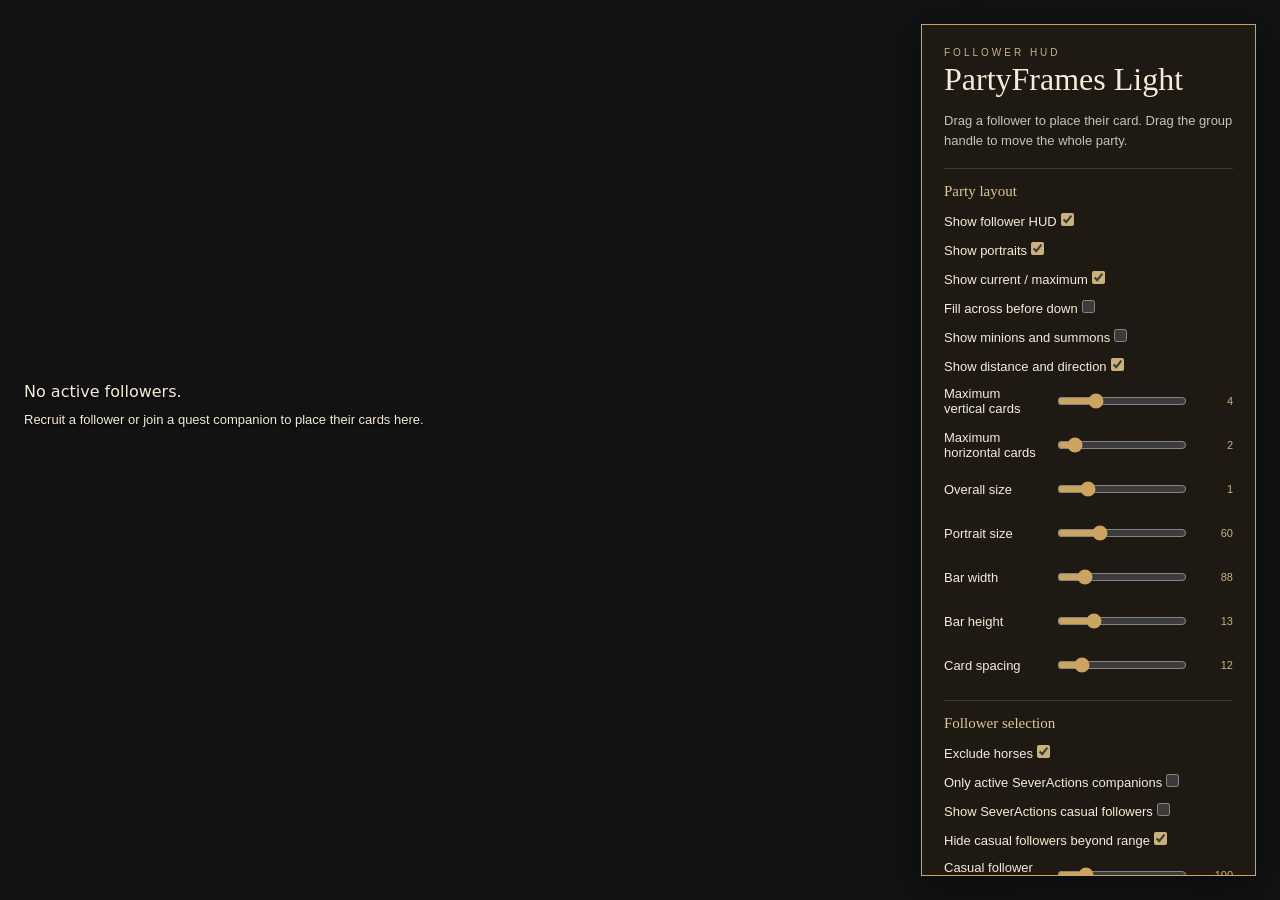
<file: package/Magelight/PartyLight/views/settings/index.html>
<!doctype html><html lang="en"><head><meta charset="utf-8"><meta name="viewport" content="width=device-width,initial-scale=1"><link rel="stylesheet" href="../style.css"><title>PartyFrames Light Settings</title></head><body class="editing"><div id="party"></div><aside id="settings"><header><div class="eyebrow">FOLLOWER HUD</div><h1>PartyFrames Light</h1><p>Drag a follower to place their card. Drag the group handle to move the whole party.</p></header><div id="controls"></div><footer><button id="reset">Reset layout</button><button id="close">Done</button><p id="status">Changes save automatically · Escape closes</p></footer></aside><div id="empty">No active followers.<br><small>Recruit a follower or join a quest companion to place their cards here.</small></div><script src="../app.js"></script></body></html>
</file>
<file: package/Magelight/PartyLight/views/style.css>
@import url("theme.css");
:root{color-scheme:dark;font-family:Georgia,'Times New Roman',serif;color:#f4ecd8}*{box-sizing:border-box}html,body{margin:0;width:100%;height:100%;overflow:hidden;background:transparent}#party{position:absolute;inset:0;pointer-events:none}.party-group{position:absolute;display:flex;flex-direction:column;align-items:center;transform-origin:top left}.party-group.horizontal{flex-direction:row;align-items:flex-start}.card{position:relative;flex:none;display:flex;flex-direction:column;align-items:center;text-align:center;text-shadow:0 1px 2px #000,1px 0 2px #000;user-select:none;transform-origin:top left}.card.free{position:absolute}.portrait{position:relative;border:1px solid #8b826b;border-radius:9px;background:linear-gradient(145deg,#393b35,#111b1c);overflow:hidden;box-shadow:0 2px 5px #0008;margin-bottom:4px}.portrait img{width:100%;height:100%;object-fit:cover;display:block}.portrait.cutout img{object-fit:cover;object-position:center top;transform:scale(1.9);transform-origin:50% 5%}.monogram{display:flex;align-items:center;justify-content:center;height:100%;font-size:28px;color:#b7ad91}.name{font-size:13px;line-height:17px;max-width:100%;white-space:nowrap;overflow:hidden;text-overflow:ellipsis;margin-bottom:2px}.bars{display:flex;flex-direction:column;width:100%;gap:2px}.bar{position:relative;overflow:hidden;clip-path:polygon(4px 0,calc(100% - 4px) 0,100% 50%,calc(100% - 4px) 100%,4px 100%,0 50%);background:#141414ce;border-top:1px solid #a7986866;box-shadow:0 1px 1px #000}.fill{position:absolute;inset:0 auto 0 0;transition:width .12s linear;background:linear-gradient(#c34f44,#a32929 55%,#6d1919)}.stamina .fill{background:linear-gradient(#6fa458,#34712a 55%,#23491d)}.magicka .fill{background:linear-gradient(#738fce,#3b5ba3 55%,#263d76)}.value{position:absolute;inset:0;font-family:Arial,sans-serif;font-size:11px;line-height:inherit;font-weight:600;color:white;white-space:nowrap}.unloaded{opacity:.5}.editing{background:linear-gradient(90deg,transparent 30%,#10161955)}.editing .card{pointer-events:auto;cursor:grab;outline:1px dashed #c5b58366;outline-offset:4px}.editing .card.selected{outline:2px solid #dac18a}.editing .card:active{cursor:grabbing}.group-handle{position:absolute;left:0;top:-30px;white-space:nowrap;background:#141d24e8;border:1px solid #a79a72;padding:4px 8px;font:12px Arial;pointer-events:auto;cursor:move}.editing #settings{position:absolute;right:24px;top:24px;bottom:24px;width:335px;background:#131b21f5;border:1px solid #83785a;box-shadow:0 8px 40px #0008;padding:22px;overflow-y:auto;pointer-events:auto}h1{font-size:32px;margin:3px 0 10px;font-weight:normal}header p,footer p{font:13px/1.5 Arial;color:#c3c4bd}.eyebrow{font:10px Arial;letter-spacing:3px;color:#c7b47e}.section{margin:18px 0 8px;padding-top:14px;border-top:1px solid #84785a55;font:15px Georgia;color:#ddc994}.control{display:flex;align-items:center;justify-content:space-between;gap:12px;margin:10px 0;font:13px Arial}.control label{flex:1}.control input[type=range]{width:130px;accent-color:#c9b177}.control input[type=checkbox]{accent-color:#c9b177}.control output{font:11px Arial;min-width:32px;color:#c9b177;text-align:right}select,button{background:#253039;color:#f1e8d1;border:1px solid #81785b;padding:7px;font:12px Arial}button{cursor:pointer}button:hover{background:#394951}footer{margin-top:20px}footer button{margin-right:8px}#empty{position:absolute;left:24px;top:42%;max-width:400px;line-height:1.7;text-shadow:0 2px 3px #000}#empty small{font:13px Arial}.hint{font:11px/1.5 Arial;color:#a6adae}.dragging{cursor:grabbing!important}@media(max-width:850px){.editing #settings{width:290px;right:12px;top:12px;bottom:12px;padding:15px}}
html{color:var(--text-primary)}body,.name{font-family:var(--font-family)}h1,.section{font-family:var(--font-display)}.portrait{border-color:var(--accent);background:var(--sa-bg-2)}.monogram,.status-icon{color:var(--accent)}.stack-column{display:flex;flex-direction:column;align-items:center;flex:none}.name-row{display:flex;align-items:center;justify-content:center;gap:2px;width:100%;min-height:18px}.name-row .name{flex:0 1 auto;min-width:0;margin:0}.status-icon{display:inline-flex;flex:none;width:11px;height:11px}.status-icon[hidden]{display:none}.status-icon svg{width:100%;height:100%}.combat{color:#f0a78a}.cold{color:#9dd9ef}.fatigue{color:#d0b6eb}.travel{display:flex;gap:3px;align-items:center;justify-content:center;font:10px/15px var(--font-family);color:var(--text-primary)}.travel .arrow{width:9px;height:9px;transform-origin:center}.editing #settings{background:var(--sa-bg-2);border-color:var(--accent)}.editing .control input[type=range]{height:30px;min-width:110px;touch-action:none;cursor:ew-resize;accent-color:var(--accent)}.editing .control label{min-width:65px}.group-handle{border-color:var(--accent)}
/* Keep bearings legible against both dark interiors and bright terrain. */
.travel{gap:4px;min-height:23px;font-size:11px;line-height:23px}.travel .arrow{width:21px;height:21px;padding:2px;border:1px solid #d8c9a77a;border-radius:50%;background:#101010dc;color:#fff3d1}.travel .arrow path{fill:currentColor;stroke:#17130c;stroke-width:2;paint-order:stroke fill}.distance-text{color:#fff3d1;text-shadow:0 1px 2px #000,0 0 3px #000}
.canine-status{display:flex;align-items:center;justify-content:center;gap:5px;width:100%;height:22px;margin-top:2px}.dog-badge{display:inline-flex;align-items:center;justify-content:center;width:21px;height:20px;border-radius:4px;border:1px solid #cbb68180;background:#12100ddd}.dog-badge .status-icon{width:16px;height:16px;color:#f6d88e}.dog-badge[data-tier="2"] .status-icon{color:#ffc477}.dog-badge[data-tier="3"] .status-icon{color:#ff8d70}.dog-activity .status-icon{color:#fff0cf}.dog-activity.unknown{opacity:.55}
</file>
